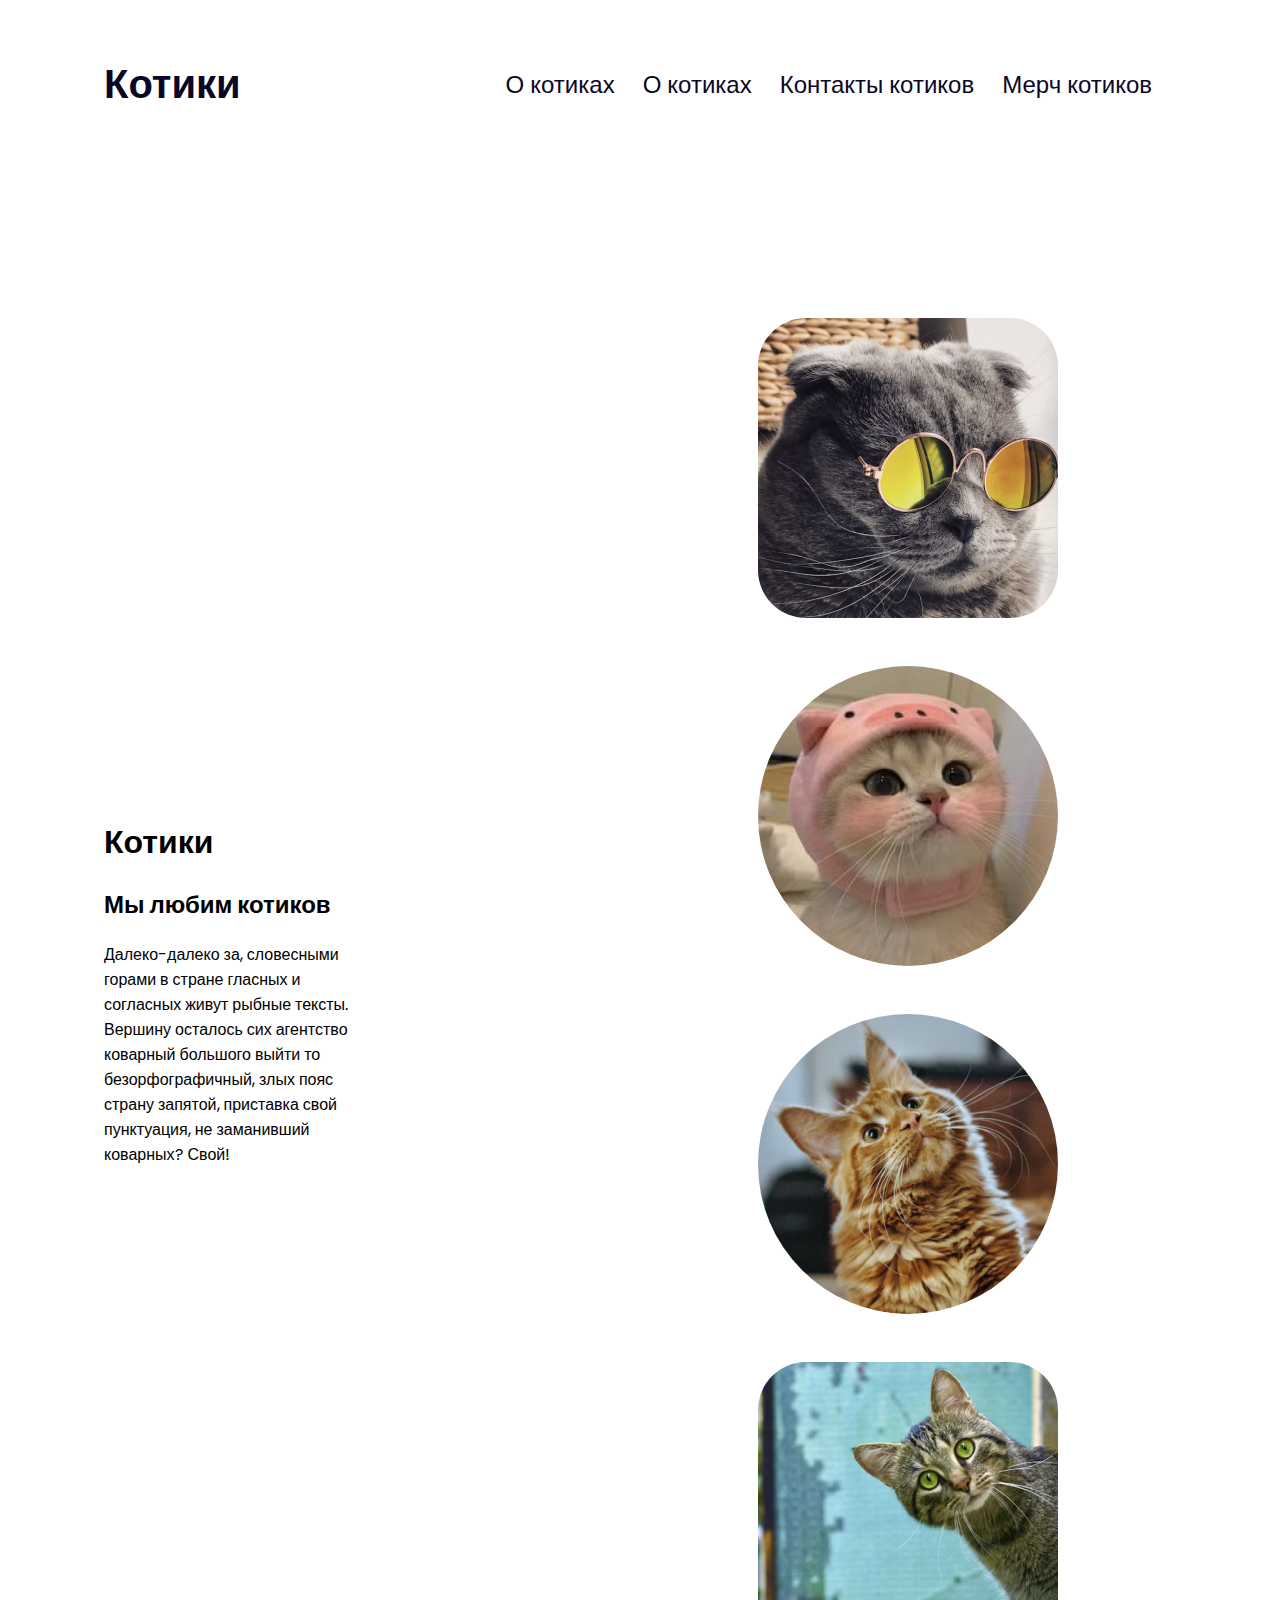
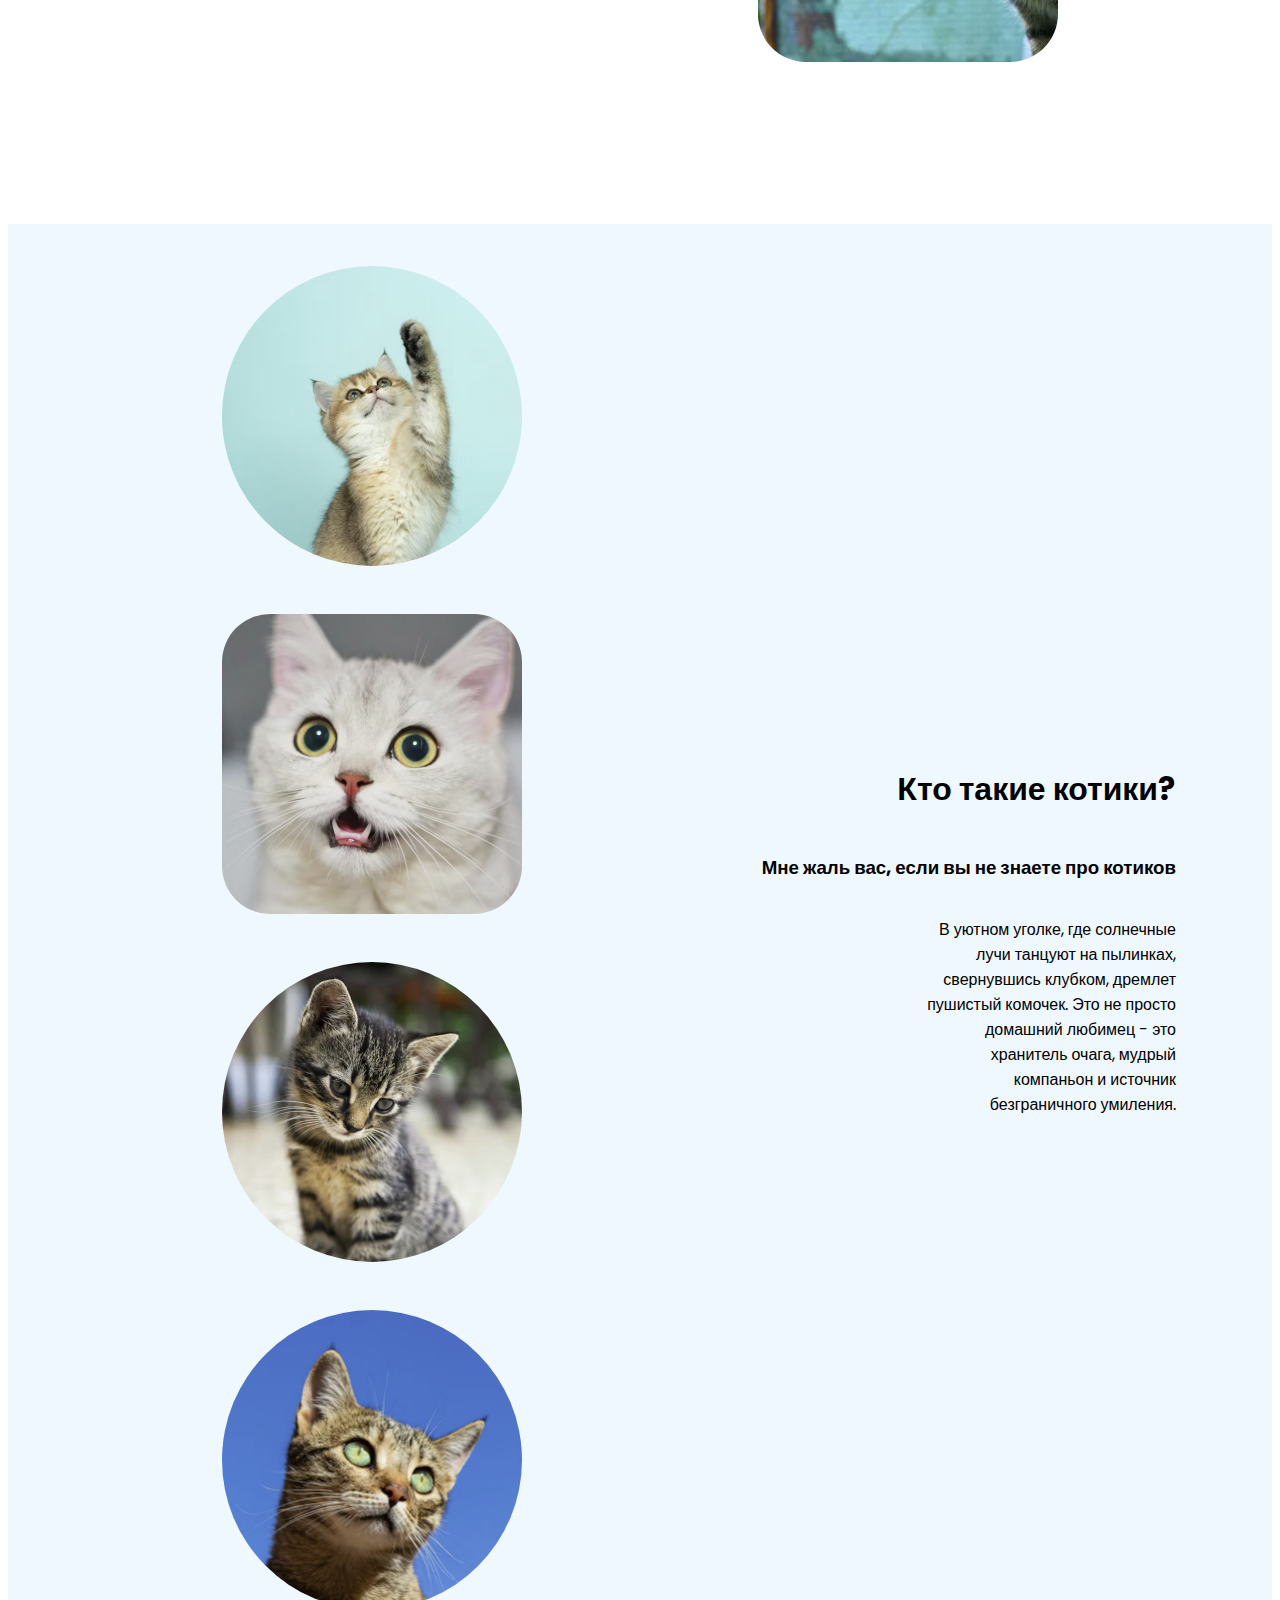
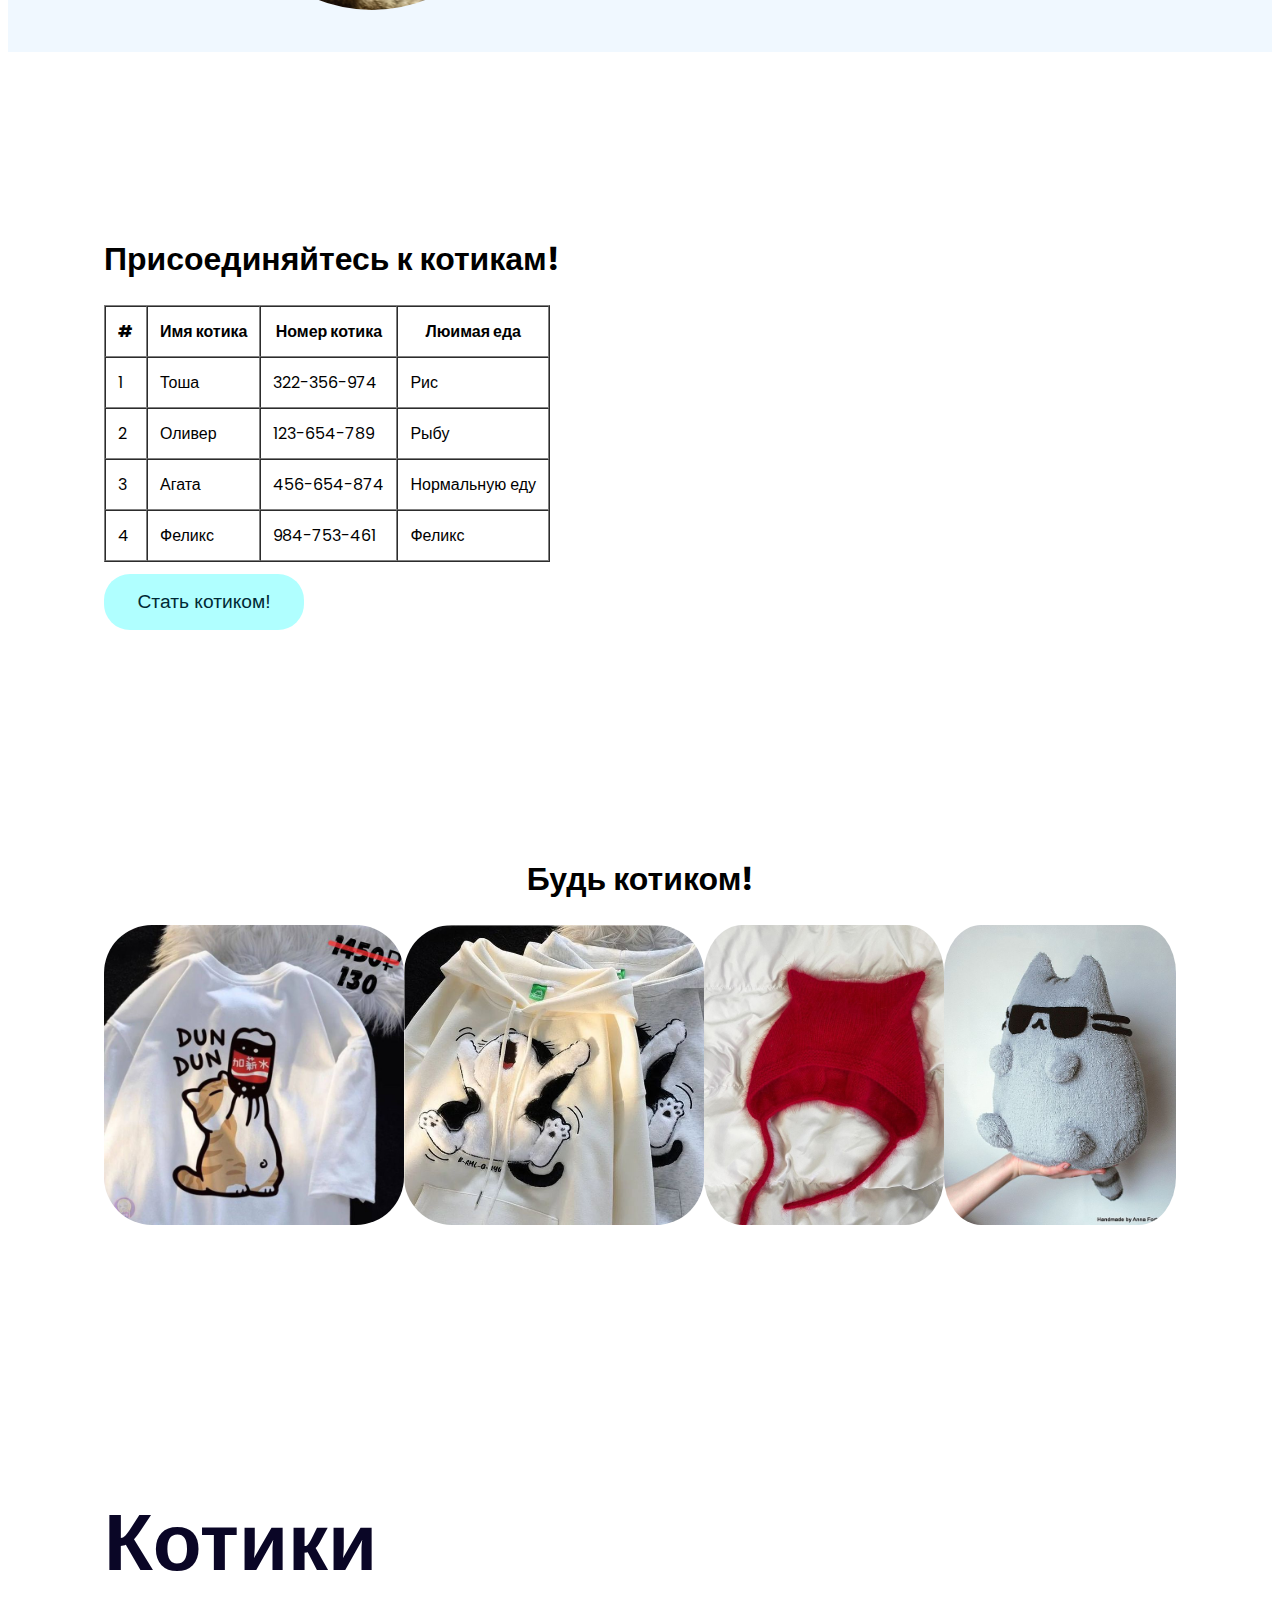
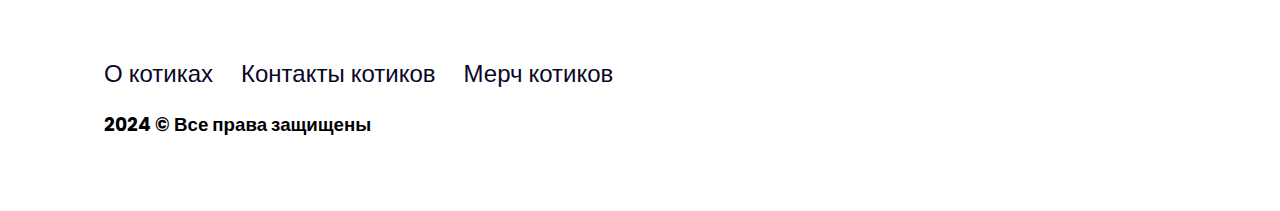
<file: index.html>
<!DOCTYPE html>
<html lang="ru">
  <head>
    <meta charset="UTF-8" />
    <meta name="viewport" content="width=device-width, initial-scale=1.0" />
    <title>Сайт про котиков</title>
    <!-- ? Favicon -->
    <link rel="shortcut icon" href="./img/favicat.png" type="image/x-icon" />
    <!-- ? Подключение внешнего CSS файла -->
    <link rel="stylesheet" href="./styles.css" />
  </head>
  <body>
    <!-- ? Header -->
    <header class="container">
      <a class="logo" href="/">Котики</a>
      <nav>
        <!-- ? У ссылок путь это id секций, чтобы можно было спускаться до секции -->
        <a class="nav-link" href="#about">О котиках</a>
        <a class="nav-link" href="#about-section">О котиках</a>
        <a class="nav-link" href="#contacts">Контакты котиков</a>
        <a class="nav-link" href="#merch">Мерч котиков</a>
      </nav>
    </header>
    <!-- ? Main ( основное тело сайта, не включает хедер и футер ) -->
    <main>
      <section id="hero-section">
        <div class="container section hero">
          <div>
            <h1>Котики</h1>
            <h2>Мы любим котиков</h2>
            <p class="text">
              Далеко-далеко за, словесными горами в стране гласных и согласных
              живут рыбные тексты. Вершину осталось сих агентство коварный
              большого выйти то безорфографичный, злых пояс страну запятой,
              приставка свой пунктуация, не заманивший коварных? Свой!
            </p>
          </div>
          <div class="kotiki">
            <img src="./img/first-cat-1.png" alt="" class="just-kotik" />
            <img src="./img/first-cat-2.png" alt="" class="hero-kotik" />
            <img src="./img/first-cat-3.png" alt="" class="hero-kotik" />
            <img src="./img/first-cat-4.png" alt="" class="just-kotik" />
          </div>
        </div>
      </section>
      <section id="about-section">
        <div class="container section about">
          <div class="section-text">
            <h1>Кто такие котики?</h1>
            <h3>Мне жаль вас, если вы не знаете про котиков</h3>
            <p class="text">
              В уютном уголке, где солнечные лучи танцуют на пылинках,
              свернувшись клубком, дремлет пушистый комочек. Это не просто
              домашний любимец - это хранитель очага, мудрый компаньон и
              источник безграничного умиления.
            </p>
          </div>
          <div class="kotiki">
            <img src="./img/secondt-cat-1.png" alt=" " class="hero-kotik" />
            <img src="./img/secondt-cat-2.png" alt=" " class="just-kotik" />
            <img src="./img/secondt-cat-3.png" alt=" " class="hero-kotik" />
            <img src="./img/secondt-cat-4.png" alt=" " class="hero-kotik" />
          </div>
        </div>
      </section>
      <section class="container section" id="contacts">
        <h1>Присоединяйтесь к котикам!</h1>
        <!-- ? Таблица -->
        <!-- ? border - границы -->
        <!-- ? cellspacing - пространство между ячейкой и границей -->
        <!-- ? cellpadding - пространство между содержимым ячейки и границами ячейки -->
        <table border cellspacing="0" cellpadding="12">
          <thead>
            <!-- ? <th> для жирного шрифта ( шапки таблицы ) -->
            <tr>
              <th>#</th>
              <th>Имя котика</th>
              <th>Номер котика</th>
              <th>Люимая еда</th>
            </tr>
          </thead>
          <tbody>
            <tr>
              <td>1</td>
              <td>Тоша</td>
              <td>322-356-974</td>
              <td>Рис</td>
            </tr>
            <tr>
              <td>2</td>
              <td>Оливер</td>
              <td>123-654-789</td>
              <td>Рыбу</td>
            </tr>
            <tr>
              <td>3</td>
              <td>Агата</td>
              <td>456-654-874</td>
              <td>Нормальную еду</td>
            </tr>
            <tr>
              <td>4</td>
              <td>Феликс</td>
              <td>984-753-461</td>
              <td>Феликс</td>
            </tr>
          </tbody>
        </table>
        <button class="cta">Стать котиком!</button>
      </section>
      <section class="container section">
        <h1 class="center-text">Будь котиком!</h1>
      <div  id="merch">
        <img src="./img/tshirt-kotik.jpg" alt="Футболка котик" class="just-kotik" />
        <img src="./img/hoodie-kotik.jpg" alt="Худи котик" class="just-kotik" />
        <img src="./img/hat-kotik.jpg" alt="Шапка котик" class="just-kotik" />
        <img src="./img/pillow-kotik.jpg" alt="Подушка котик" class="just-kotik" />
      </div>
      </section>
    </main>
    <footer class="container">
      <!-- ? Два <div>, чтобы навигация и текст были друг под другом -->
      <div>
        <a class="logo" href="/"><h1>Котики</h1></a>
        <nav>
          <a class="nav-link" href="#about-section">О котиках</a>
          <a class="nav-link" href="#contacts">Контакты котиков</a>
          <a class="nav-link" href="#merch">Мерч котиков</a>
        </nav>
      </div>
      <div>
        <!-- ? &copy; - специальное слово для символа копирайта -->
        <h3>2024 &copy; Все права защищены</h3>
      </div>
    </footer>
  </body>
</html>
</file>
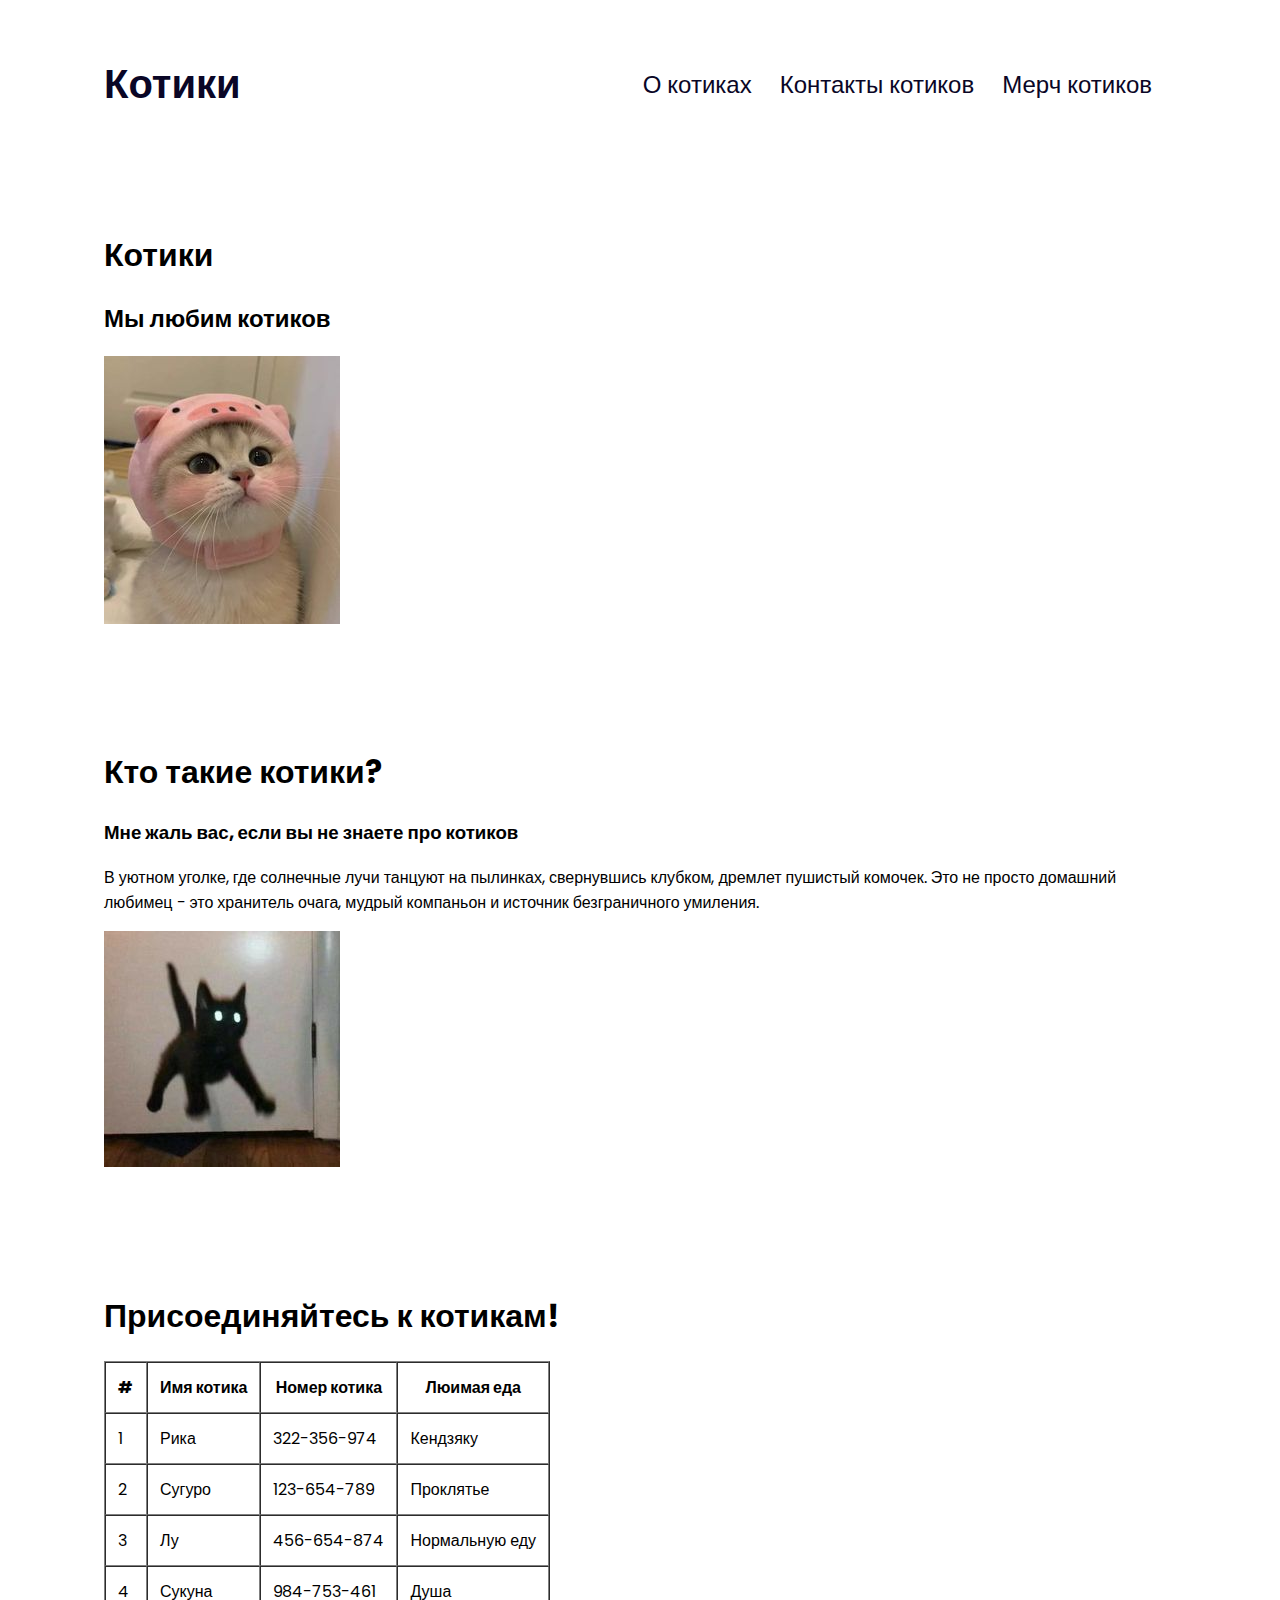
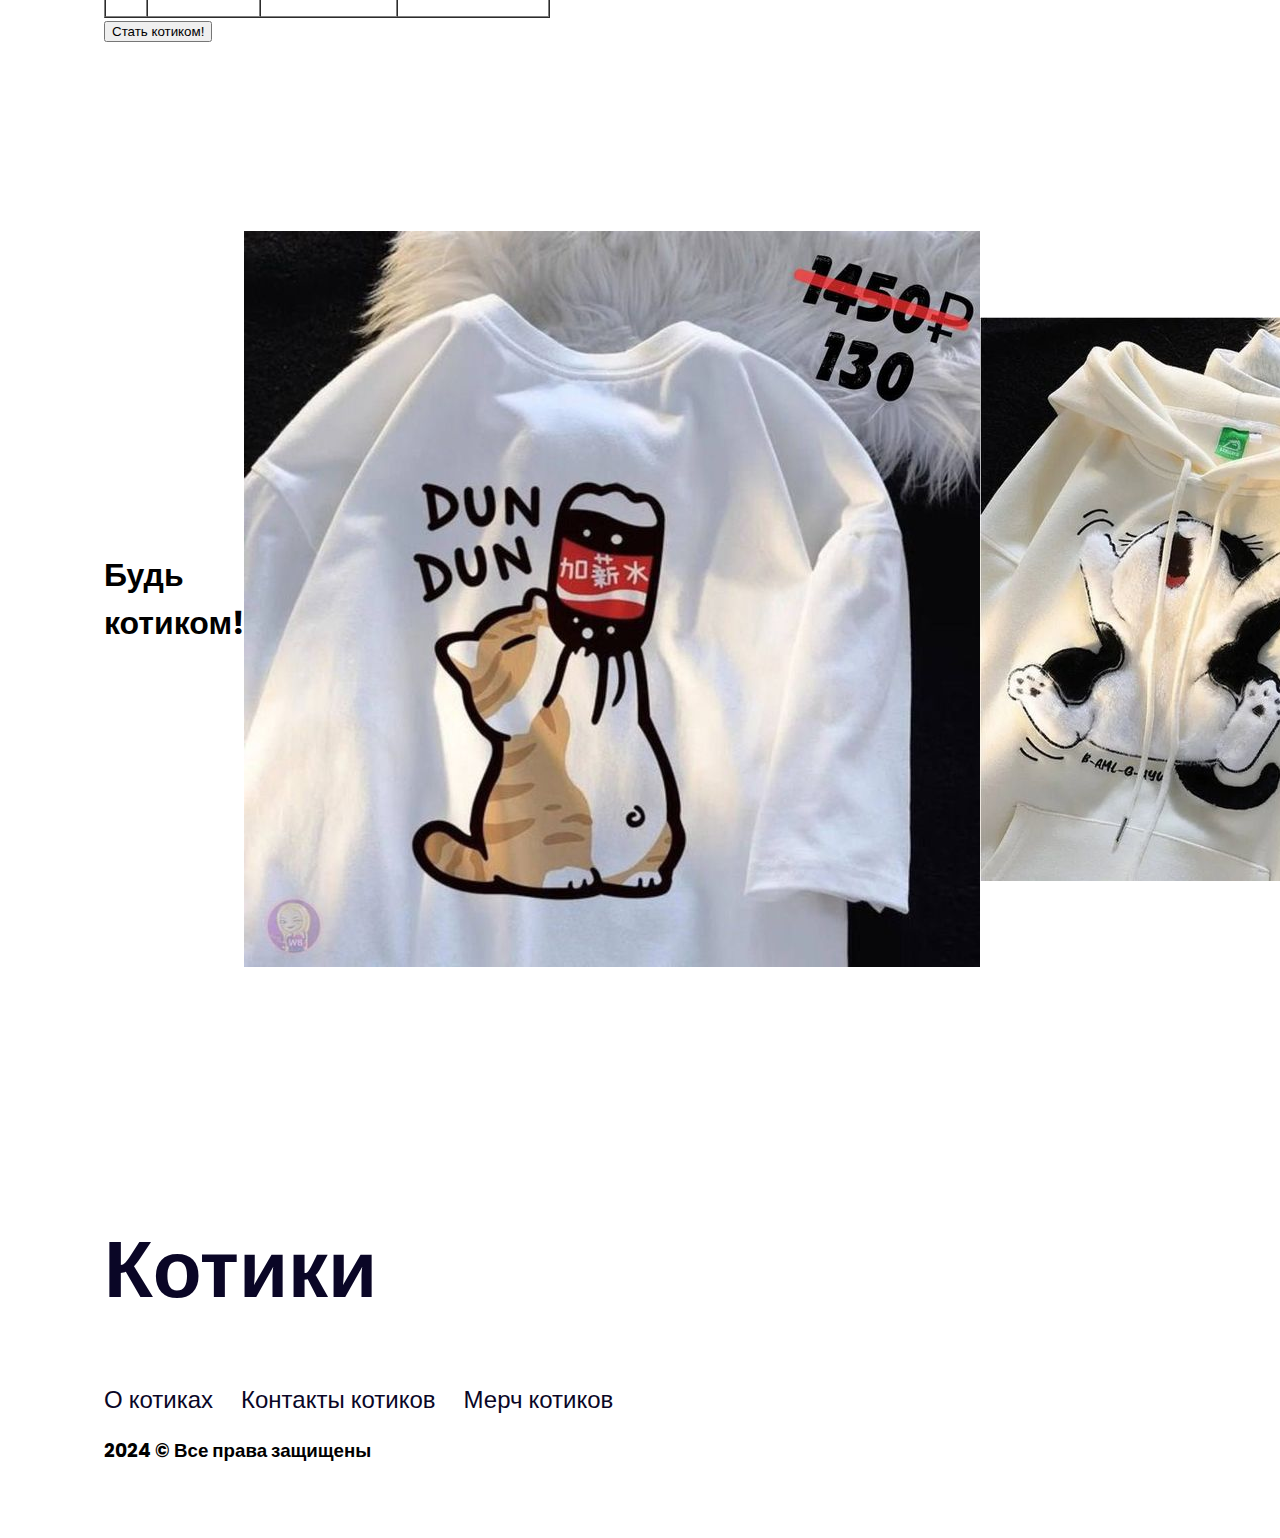
<file: kotiki.html>
<!DOCTYPE html>
<html lang="ru">
  <head>
    <meta charset="UTF-8" />
    <meta name="viewport" content="width=device-width, initial-scale=1.0" />
    <title>Сайт про котиков</title>
    <!-- ? Favicon -->
    <link rel="shortcut icon" href="./img/favicat.png" type="image/x-icon" />
    <!-- ? Подключение внешнего CSS файла -->
    <link rel="stylesheet" href="./styles.css" />
  </head>
  <body>
    <!-- ? Header -->
    <header class="container">
      <a class="logo" href="/">Котики</a>
      <nav>
        <!-- ? У ссылок путь это id секций, чтобы можно было спускаться до секции -->
        <a class="nav-link" href="#about">О котиках</a>
        <a class="nav-link" href="#contacts">Контакты котиков</a>
        <a class="nav-link" href="#merch">Мерч котиков</a>
      </nav>
    </header>
    <!-- ? Main ( основное тело сайта, не включает хедер и футер ) -->
    <main>
      <section class="container">
        <h1>Котики</h1>
        <h2>Мы любим котиков</h2>
        <img src="./img/main-kotik.jpg" alt="Главный котик" />
      </section>
      <!-- ? Hero section -->
      <section class="container" id="about">
        <h1>Кто такие котики?</h1>
        <h3>Мне жаль вас, если вы не знаете про котиков</h3>
        <p>
          В уютном уголке, где солнечные лучи танцуют на пылинках, свернувшись
          клубком, дремлет пушистый комочек. Это не просто домашний любимец -
          это хранитель очага, мудрый компаньон и источник безграничного
          умиления.
        </p>
        <img src="./img/scary-kotik.jpg" alt="" />
      </section>
      <section class="container" id="contacts">
        <h1>Присоединяйтесь к котикам!</h1>
        <!-- ? Таблица -->
        <!-- ? border - границы -->
        <!-- ? cellspacing - пространство между ячейкой и границей -->
        <!-- ? cellpadding - пространство между содержимым ячейки и границами ячейки -->
        <table border cellspacing="0" cellpadding="12">
          <thead>
            <!-- ? <th> для жирного шрифта ( шапки таблицы ) -->
            <tr>
              <th>#</th>
              <th>Имя котика</th>
              <th>Номер котика</th>
              <th>Люимая еда</th>
            </tr>
          </thead>
          <tbody>
            <tr>
              <td>1</td>
              <td>Рика</td>
              <td>322-356-974</td>
              <td>Кендзяку</td>
            </tr>
            <tr>
              <td>2</td>
              <td>Сугуро</td>
              <td>123-654-789</td>
              <td>Проклятье</td>
            </tr>
            <tr>
              <td>3</td>
              <td>Лу</td>
              <td>456-654-874</td>
              <td>Нормальную еду</td>
            </tr>
            <tr>
              <td>4</td>
              <td>Сукуна</td>
              <td>984-753-461</td>
              <td>Душа</td>
            </tr>
          </tbody>
        </table>
        <button>Стать котиком!</button>
      </section>
      <section id="merch" class="container">
        <h1>Будь котиком!</h1>
        <img src="./img/tshirt-kotik.jpg" alt="Футболка котик" />
        <img src="./img/hoodie-kotik.jpg" alt="Худи котик" />
        <img src="./img/hat-kotik.jpg" alt="Шапка котик" />
        <img src="./img/pillow-kotik.jpg" alt="Подушка котик" />
      </section>
    </main>
    <footer class="container">
      <!-- ? Два <div>, чтобы навигация и текст были друг под другом -->
      <div>
        <a class="logo" href="/"><h1>Котики</h1></a>
        <nav>
          <a class="nav-link" href="#about">О котиках</a>
          <a class="nav-link" href="#contacts">Контакты котиков</a>
          <a class="nav-link" href="#merch">Мерч котиков</a>
        </nav>
      </div>
      <div>
        <!-- ? &copy; - специальное слово для символа копирайта -->
        <h3>2024 &copy; Все права защищены</h3>
      </div>
    </footer>
  </body>
</html>
</file>
<file: styles.css>
/* ? Импорт шрифта через Google Fonts API */
@import url("https://fonts.googleapis.com/css2?family=Poppins:ital,wght@0,100;0,200;0,300;0,400;0,500;0,600;0,700;0,800;0,900;1,100;1,200;1,300;1,400;1,500;1,600;1,700;1,800;1,900&display=swap");

/* ? Дали всему документу шрифт через свойство font-family */
html {
  font-family: "Poppins", sans-serif;
}

/* ? Каждый элемент будет отсчитываться так:  */
/* ? margin -> border -> padding -> content */
* {
  box-sizing: border-box;
}

/* ? Переиспользуемые свойства, чтобы делать отступы по бокам */
.container {
  margin: 12px 96px;
  padding: 42px 0;
}

header {
  display: flex;
  justify-content: space-between;
  align-items: center;
}

.section {
  margin: 120px 96px;
}

.logo {
  color: #0a0626;
  text-decoration: none;
  font-size: 40px;
  font-weight: 700;
}
/* ? :hover - свойства, которые будут при наведении */
.logo:hover {
  color: #ac31ed;
}

.nav-link {
  margin-right: 24px;
  color: #0a0626;
  text-decoration: none;
  font-size: 24px;
}
.nav-link:hover {
  color: #8c07bb;
  font-weight: 600;
}

.center-text {
    text-align: center;
}

.kotiki {
  display: flex;
  flex-wrap: wrap;
  justify-content: center;
  gap: 48px;
}

.hero-kotik {
  width: 300px;
  border-radius: 100%;
}

.just-kotik {
  width: 300px;
  height: 300px;
  object-fit: cover;
  border-radius: 16%;
}

.section-text {
  display: flex;
  flex-direction: column;
  align-items: end;
}

.text {
  width: 50%;
}

.hero {
  display: flex;
  justify-content: space-between;
  align-items: center;
}

.hero div {
  width: 50%;
}

.about {
  display: flex;
  justify-content: space-between;
  align-items: center;
  flex-direction: row-reverse;
}

.about div {
  width: 50%;
  text-align: right;
}

#about-section {
  background-color: aliceblue;
}

.cta {
  width: 200px;
  height: 56px;
  margin-top: 12px;
  background-color: rgb(176, 255, 255);
  border: 0;
  border-radius: 26px;
  font-size: larger;
  color: rgb(0, 41, 52);
  cursor: pointer;
}

.cta:hover {
  background-color: rgb(173, 247, 247);
  border: 2px solid rgb(0, 208, 255);
}
.cta:active {
  background-color: rgb(59, 255, 255);
}

#merch {
  display: flex;
  justify-content: space-between;
  align-items: center;
}


/* 
* TRouBLe
* T - Top
* R - Right
* B - Bottom
* L - Left
*/
</file>
